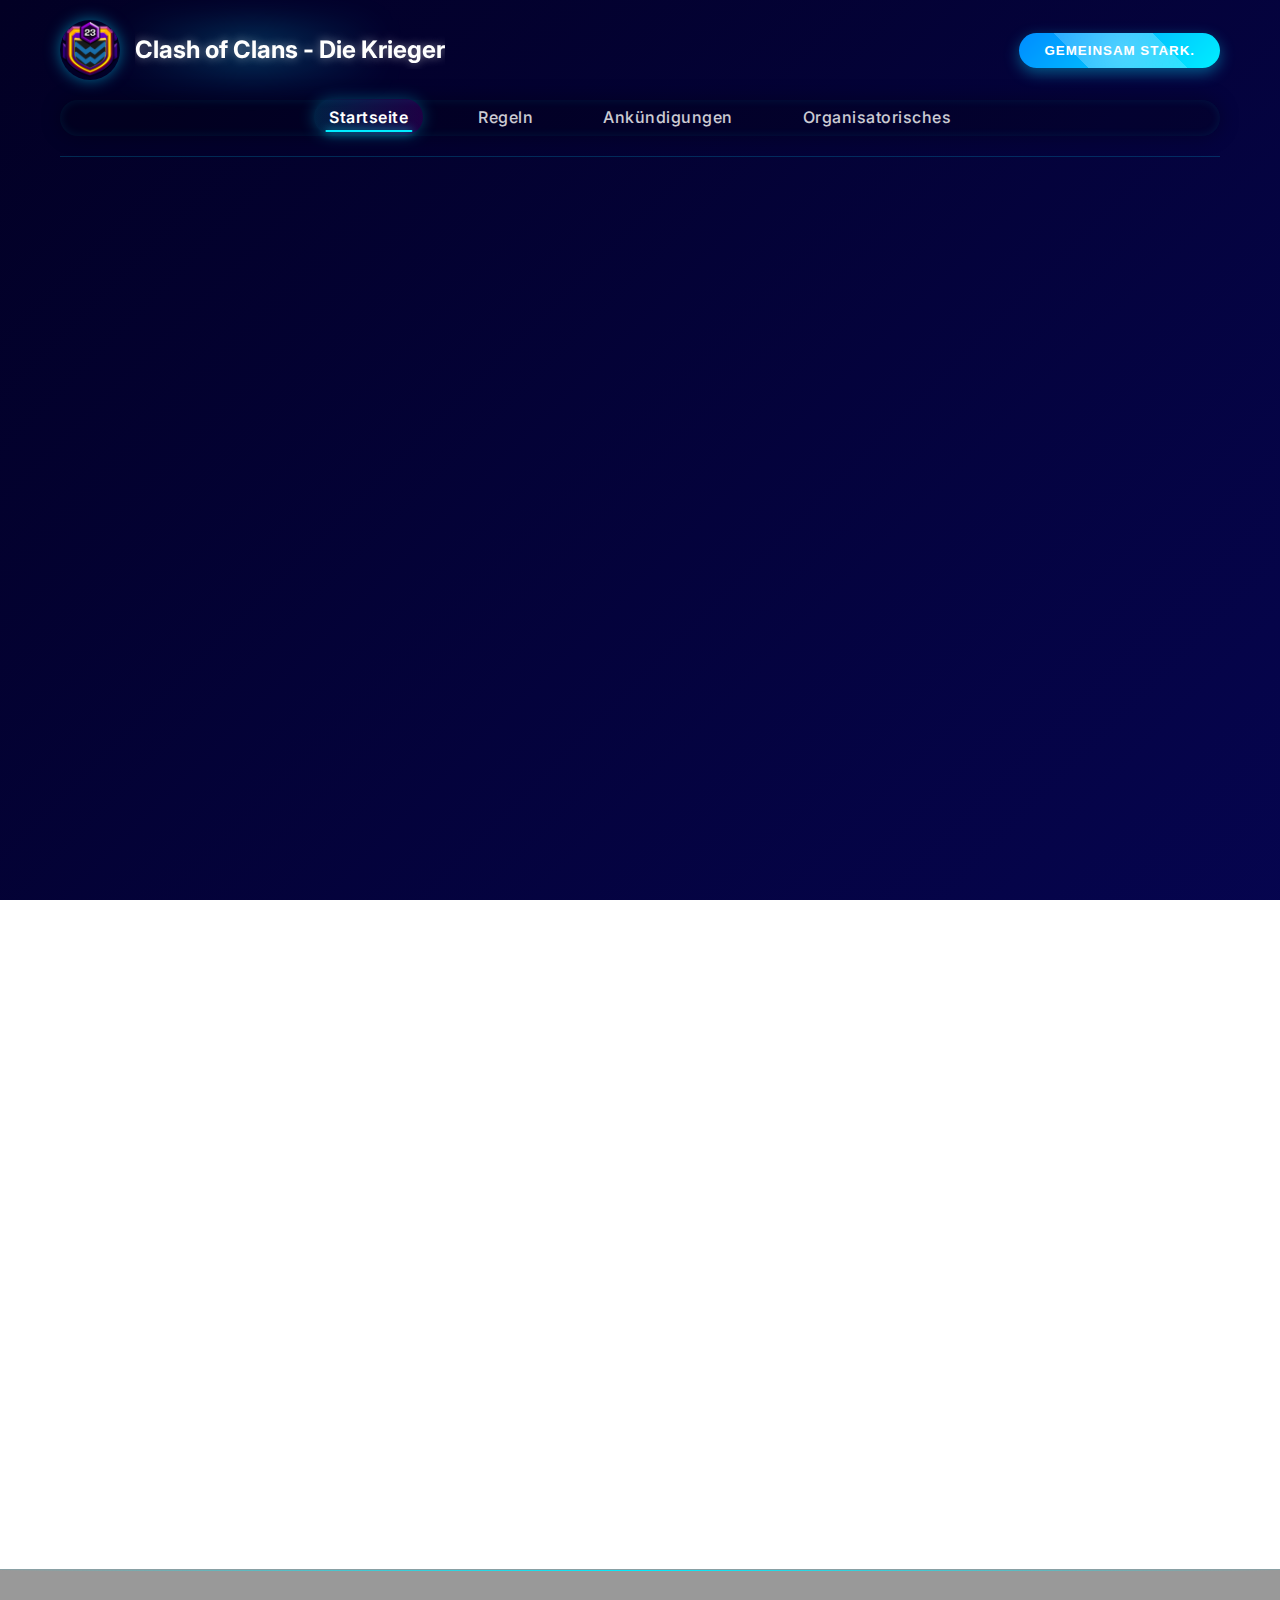
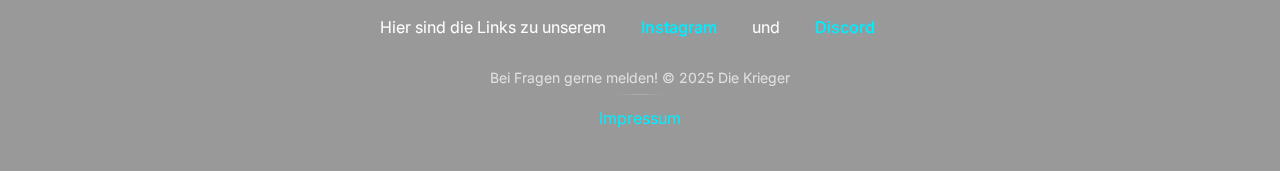
<file: index.html>
<!DOCTYPE html>
<html lang="de">

<head>
    <meta charset="UTF-8">
    <meta name="viewport" content="width=device-width, initial-scale=1.0">
    <title>Die Krieger - Clash of Clans</title>
    <link rel="stylesheet" href="Styles/styles.css">
    <link href="https://fonts.googleapis.com/css2?family=Inter:wght@300;400;500;600;700&display=swap" rel="stylesheet">
    <!-- Standard Favicon -->
    <link rel="icon" href="Images/ClanLogoLvl23.png" type="image/png">
    <!-- Apple Touch Icon for iOS devices -->
    <link rel="apple-touch-icon" href="Images/ClanLogoLvl23.png">
    <script src="Javascript/navigation.js"></script>
</head>

<body>
    <div class="container">
        <!-- Header with navigation and logo on the left -->
        <header>
            <div class="header-content">
                <div class="logo-title">
                    <img src="Images/ClanLogoLvl23.png" alt="Die Krieger Logo" class="logo-img">
                    <a href="index.html" class="site-title">Clash of Clans - Die Krieger</a>
                </div>
                <button class="cta-button">Gemeinsam Stark.</button>
            </div>
            <nav class="main-nav">
                <ul>
                    <li><a href="index.html" class="active">Startseite</a></li>
                    <li><a href="regeln.html">Regeln</a></li>
                    <li><a href="ankuendigungen.html">Ankündigungen</a></li>
                    <li><a href="organisatorisches.html">Organisatorisches</a></li>
                </ul>
            </nav>
        </header>

        <!-- Main content -->
        <main>
            <section class="hero">
                <h1>Willkommen bei Die Krieger</h1>

                <div class="clan-logo">
                    <a href="https://www.clashofstats.com/de/clans/die-krieger-C8JPQRYL/summary" target="_blank">
                        <img src="Images/ClanLogoLvl23.png" alt="Die Krieger Clan Level 23">
                    </a>
                </div>

                <div class="glass-card">
                    <p>Willkommen bei Die Krieger! Interesse am Beitritt? Schick eine Anfrage oder kontaktier uns via Instagram oder Discord.</p>
                </div>
            </section>

            <!-- New section: About Our Clan -->
            <section>
                <div class="glass-card">
                    <h2 class="content-title">Über Uns</h2>
                    <p>Level 23 Clan mit Fokus auf Clankriege, Clankriegsliga und Clankapitalgefechte. Wir sind aktiv und unterstützen uns gegenseitig.</p>
                </div>
            </section>

            <!-- New section: What we offer -->
            <section>
                <div class="glass-card">
                    <h2 class="content-title">Was wir bieten</h2>
                    <div class="grid">
                        <div>
                            <h3>Clankriege</h3>
                            <p>Regelmäßige Teilnahme mit durchdachter Strategie.</p>
                        </div>
                        <div>
                            <h3>Spenden</h3>
                            <p>Aktive Mitglieder für schnelle Truppenverstärkung.</p>
                        </div>
                        <div>
                            <h3>Community</h3>
                            <p>Hilfsbereite und freundliche Atmosphäre.</p>
                        </div>
                        <div>
                            <h3>Strategieberatung</h3>
                            <p>Tipps zu Angriffen und Dorfbau von erfahrenen Spielern.</p>
                        </div>
                    </div>
                </div>
            </section>
        </main>
    </div>
    <!-- Footer -->
    <footer>
        <div class="footer-content">
            <div class="social-links">
                <span>Hier sind die Links zu unserem</span>
                <a target="_blank" href="https://instagram.com/clash_of_clans_die_krieger" target="_blank">Instagram</a>
                <span>und</span>
                <a target="_blank" href="https://discord.gg/rh8PwFjVrC" target="_blank">Discord</a>
            </div>
            <p class="footer-text">Bei Fragen gerne melden! © 2025 Die Krieger</p>
            <div class="footer-links">
                <a href="impressum.html">Impressum</a>
            </div>
        </div>
    </footer>
</body>

</html>
</file>
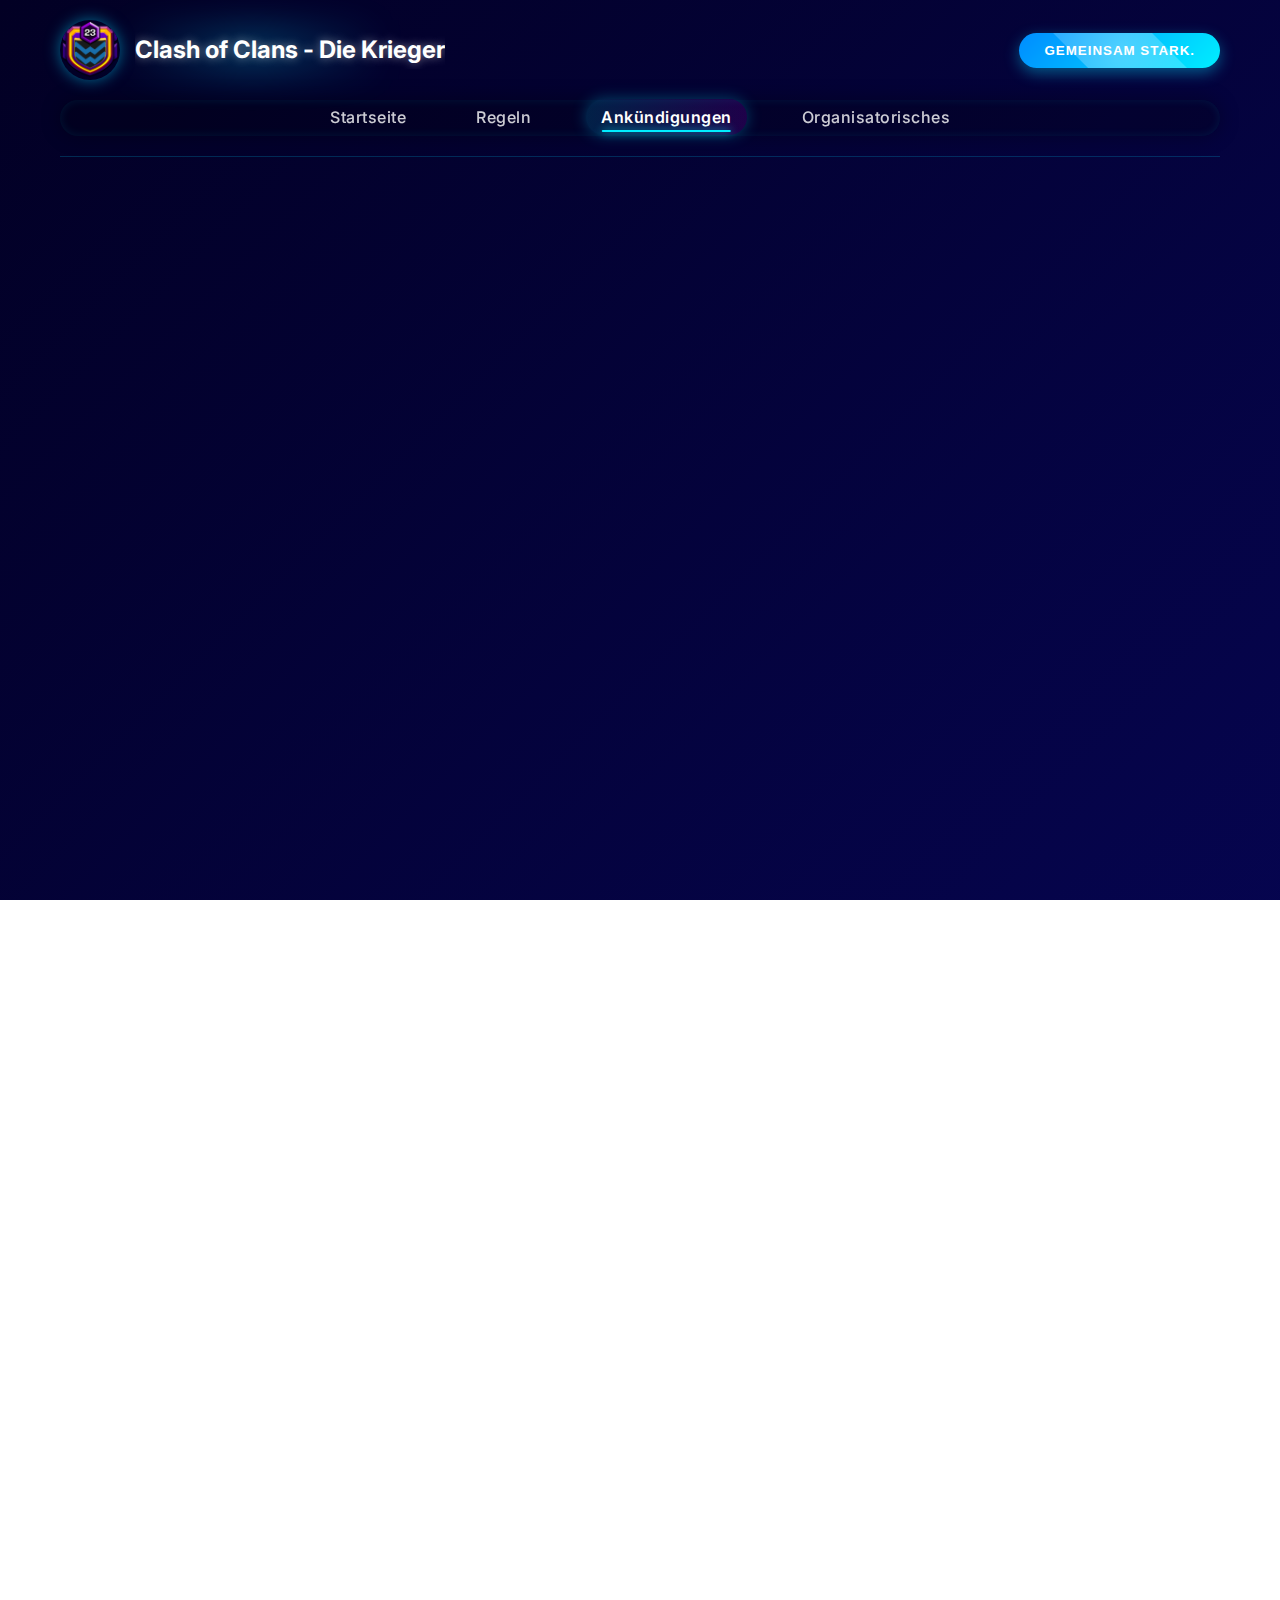
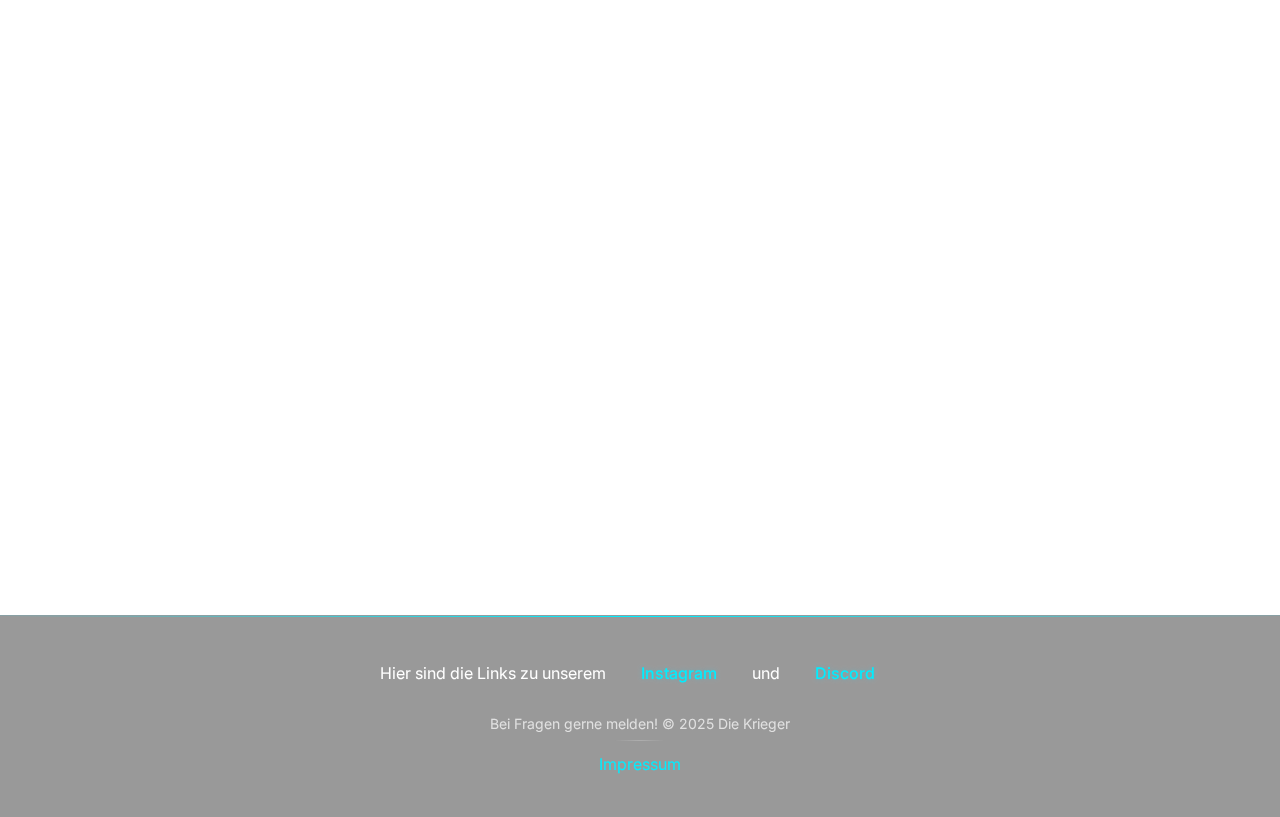
<file: ankuendigungen.html>
<!DOCTYPE html>
<html lang="de">

<head>
    <meta charset="UTF-8">
    <meta name="viewport" content="width=device-width, initial-scale=1.0">
    <title>Ankündigungen - Die Krieger</title>
    <!-- Standard Favicon -->
    <link rel="icon" href="Images/ClanLogoLvl23.png" type="image/png">
    <!-- Apple Touch Icon for iOS devices -->
    <link rel="apple-touch-icon" href="Images/ClanLogoLvl23.png">
    <link rel="stylesheet" href="Styles/styles.css">
    <link href="https://fonts.googleapis.com/css2?family=Inter:wght@300;400;500;600;700&display=swap" rel="stylesheet">
    <script src="Javascript/navigation.js"></script>
</head>

<body>
    <div class="container">
        <!-- Header with navigation and logo on the left -->
        <header>
            <div class="header-content">
                <div class="logo-title">
                    <img src="Images/ClanLogoLvl23.png" alt="Die Krieger Logo" class="logo-img">
                    <a href="index.html" class="site-title">Clash of Clans - Die Krieger</a>
                </div>
                <button class="cta-button">Gemeinsam Stark.</button>
            </div>
            <nav class="main-nav">
                <ul>
                    <li><a href="index.html">Startseite</a></li>
                    <li><a href="regeln.html">Regeln</a></li>
                    <li><a href="ankuendigungen.html" class="active">Ankündigungen</a></li>
                    <li><a href="organisatorisches.html">Organisatorisches</a></li>
                </ul>
            </nav>
        </header>

        <!-- Main content -->
        <main>
            <section class="announcement">
                <h1 class="announcement-title">Ein schnelles Überfallwochenende</h1>

                <div class="glass-card">
                    <p>Lieber Clan, hier ist ein Konzept, um die Effizienz des Überfallwochenendes des Clans enorm zu
                        steigern!</p>
                    <p>Einige von uns praktizieren dies bereits erfolgreich und brauchen dafür nicht länger als 5
                        Minuten!</p>

                    <h2 class="tactic-heading">Hier die Taktik!</h2>

                    <p><strong>Tunnelgräber und Skelettzauber...</strong></p>
                    <p><em>(...und als Empfehlung, noch einen Frostzauber)</em></p>

                    <p>Diese Taktik lässt sich schnell platzieren und benötigt auch keinen weiteren Handlungsbedarf!</p>

                    <p><span class="emphasis">Dazu kommt ihr noch einen Trick anwenden! NACHDEM alle Truppen und Zauber
                            platziert wurden, schließt euer Spiel und startet es neu.</span></p>

                    <p>Der Angriff läuft im Hintergrund weiter!<br>Wiederholt dies bei allen 6 Angriffen.</p>

                    <div class="divider"></div>

                    <p>Wie die Taktik funktioniert und wie alles genau aussehen soll, erfahrt ihr direkt in den
                        Wiederholungen im Überfallwochenende oder bei Nachfrage im Clanchat!</p>

                    <p class="highlight">Das Wichtigste ist:<br><em>Ihr belohnt euch damit selbst UND den Clan!</em></p>

                    <p><strong>Die Teilnahme ist verpflichtend.</strong></p>
                </div>
            </section>

            <!-- New section: Details about the tactic -->
            <section>
                <div class="glass-card">
                    <h2 class="content-title">Vorteile dieser Taktik</h2>

                    <p>Diese Angriffsstrategie bietet mehrere Vorteile für dich und den gesamten Clan:</p>

                    <div class="grid">
                        <div>
                            <h3>Zeitersparnis</h3>
                            <p>Mit nur 5 Minuten Zeitinvestition kannst du alle deine Angriffe im Überfallwochenende
                                abschließen, was besonders praktisch ist, wenn du wenig Zeit hast.</p>
                        </div>

                        <div>
                            <h3>Effizienz</h3>
                            <p>Die Kombination aus Tunnelgräber und Skelettzauber ist besonders effektiv bei der
                                Ressourcengewinnung und hat sich in zahlreichen Tests bewährt.</p>
                        </div>

                        <div>
                            <h3>Gemeinsamer Erfolg</h3>
                            <p>Durch die konsequente Anwendung dieser Strategie erreichen wir regelmäßig höhere
                                Belohnungsstufen im Clankapital, von denen alle profitieren.</p>
                        </div>

                        <div>
                            <h3>Einfache Durchführung</h3>
                            <p>Die Strategie ist einfach zu erlernen und anzuwenden, unabhängig von deinem Spielniveau
                                oder deiner Erfahrung mit verschiedenen Angriffstaktiken.</p>
                        </div>
                    </div>
                </div>
            </section>

            <!-- New section: Upcoming events -->
            <section>
                <div class="glass-card">
                    <h2 class="content-title">Kommende Ereignisse</h2>

                    <p>Hier findest du eine Übersicht über anstehende Veranstaltungen und wichtige Termine in unserem
                        Clan:</p>

                    <ul style="list-style-type: none; padding-left: 0;">
                        <li style="margin-bottom: 15px;"><strong>10. Mai 2025:</strong> Start der nächsten
                            Clankriegsliga-Saison</li>
                        <li style="margin-bottom: 15px;"><strong>Jedes Wochenende:</strong> Überfallwochenende mit der
                            oben beschriebenen Taktik</li>
                        <li style="margin-bottom: 15px;"><strong>Zweimal wöchentlich:</strong> Reguläre Clankriege
                            (Montag und Donnerstag)</li>
                        <li><strong>Monatlich:</strong> Clan-Meeting zur Besprechung von Strategien und
                            Verbesserungsmöglichkeiten</li>
                    </ul>

                    <p>Weitere Ankündigungen werden regelmäßig auf dieser Seite sowie in unserem Discord-Server
                        veröffentlicht. Schau also regelmäßig vorbei, um keine wichtigen Informationen zu verpassen!</p>
                </div>
            </section>
        </main>
    </div>
    <!-- Footer -->
    <footer>
        <div class="footer-content">
            <div class="social-links">
                <span>Hier sind die Links zu unserem</span>
                <a href="https://instagram.com/clash_of_clans_die_krieger" target="_blank">Instagram</a>
                <span>und</span>
                <a href="https://discord.gg/rh8PwFjVrC" target="_blank">Discord</a>
            </div>
            <p class="footer-text">Bei Fragen gerne melden! © 2025 Die Krieger</p>
            <div class="footer-links">
                <a href="impressum.html">Impressum</a>
            </div>
        </div>
    </footer>
</body>

</html>
</file>
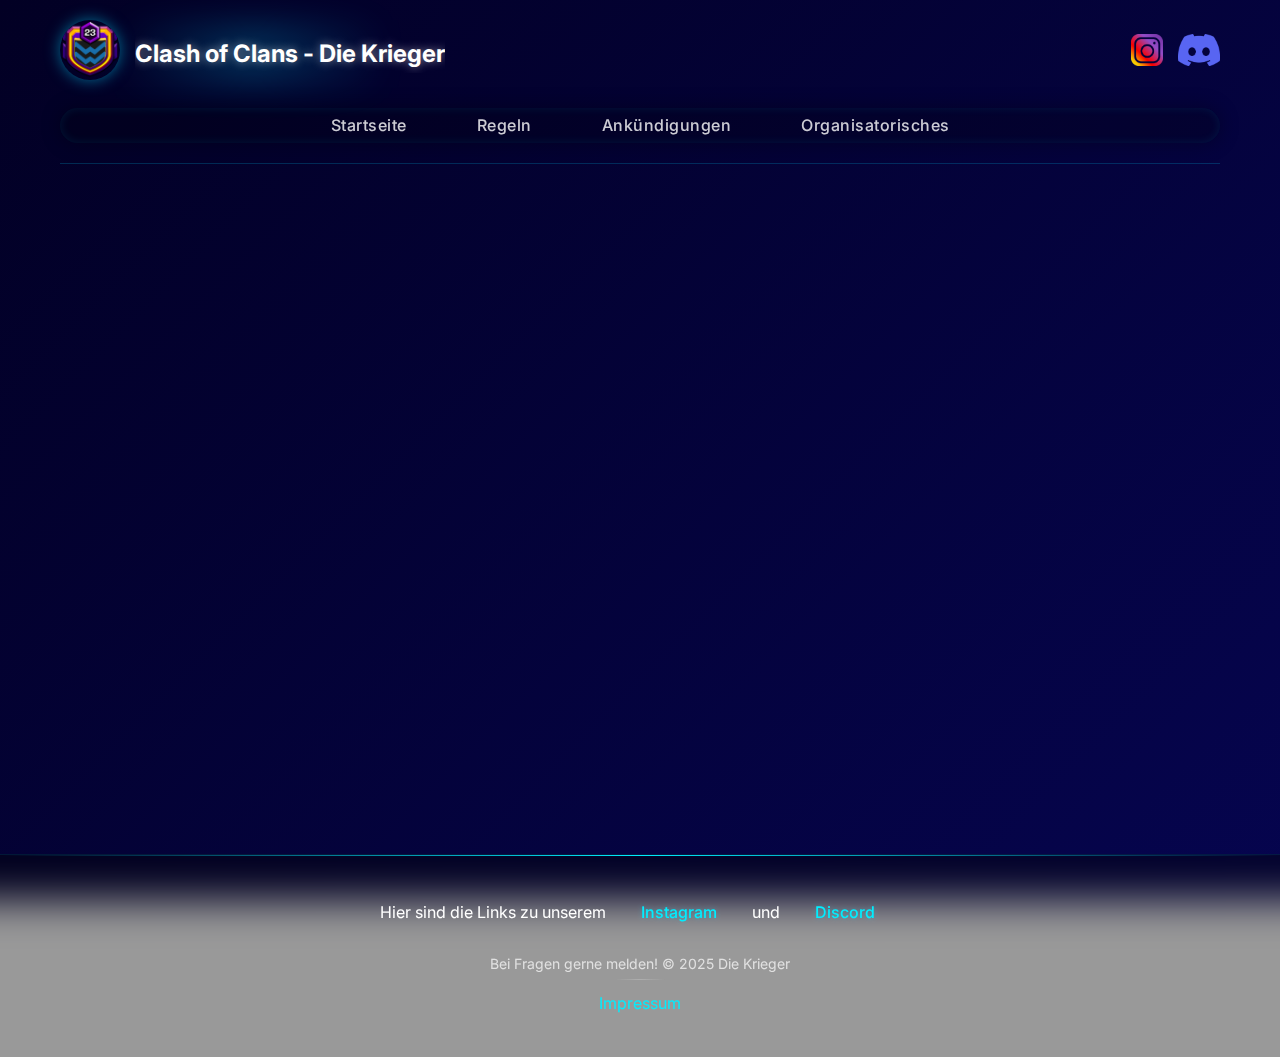
<file: impressum.html>
<!DOCTYPE html>
<html lang="de">

<head>
    <meta charset="UTF-8">
    <meta name="viewport" content="width=device-width, initial-scale=1.0">
    <title>Impressum - Die Krieger</title>
    <link rel="stylesheet" href="Styles/styles.css">
    <link href="https://fonts.googleapis.com/css2?family=Inter:wght@300;400;500;600;700&display=swap" rel="stylesheet">
    <!-- Standard Favicon -->
    <link rel="icon" href="Images/ClanLogoLvl23.png" type="image/png">
    <!-- Apple Touch Icon for iOS devices -->
    <link rel="apple-touch-icon" href="Images/ClanLogoLvl23.png">
    <script src="Javascript/navigation.js"></script>
</head>

<body>
    <div class="container">
        <!-- Header with navigation and logo on the left -->
        <header>
            <div class="header-content">
                <div class="logo-title">
                    <a href="https://www.clashofstats.com/de/clans/die-krieger-C8JPQRYL/summary" target="_blank">
                        <img src="Images/ClanLogoLvl23.png" alt="Die Krieger Logo" class="logo-img">
                    </a>
                    <a href="index.html" class="site-title">Clash of Clans - Die Krieger</a>
                </div>
                <div class="social-header">
                    <a href="https://instagram.com/clash_of_clans_die_krieger" target="_blank">
                        <img src="Images/Instagram.png" alt="Instagram" class="social-icon">
                    </a>
                    <a href="https://discord.gg/rh8PwFjVrC" target="_blank">
                        <img src="Images/Discord.png" alt="Discord" class="social-icon">
                    </a>
                </div>
            </div>
            <nav class="main-nav">
                <ul>
                    <li><a href="index.html">Startseite</a></li>
                    <li><a href="regeln.html">Regeln</a></li>
                    <li><a href="ankuendigungen.html">Ankündigungen</a></li>
                    <li><a href="organisatorisches.html">Organisatorisches</a></li>
                </ul>
            </nav>
        </header>

        <!-- Main content -->
        <main>
            <section>
                <div class="glass-card">
                    <h1>Impressum</h1>
                    <p>Diese Seite dient ausschließlich zum privaten Gebrauch als Textdarstellung der Verhaltensregeln eines Spiels.</p>
                    <p>
                        <strong>Verantwortlich für den Inhalt:</strong><br>
                        Mario S.<br>
                        Wien, Österreich
                    </p>
                </div>
            </section>
        </main>
    </div>
    <!-- Footer -->
    <footer>
        <div class="footer-content">
            <div class="social-links">
                <span>Hier sind die Links zu unserem</span>
                <a target="_blank" href="https://instagram.com/clash_of_clans_die_krieger" target="_blank">Instagram</a>
                <span>und</span>
                <a target="_blank" href="https://discord.gg/rh8PwFjVrC" target="_blank">Discord</a>
            </div>
            <p class="footer-text">Bei Fragen gerne melden! © 2025 Die Krieger</p>
            <div class="footer-links">
                <a href="impressum.html">Impressum</a>
            </div>
        </div>
    </footer>
</body>

</html>
</file>
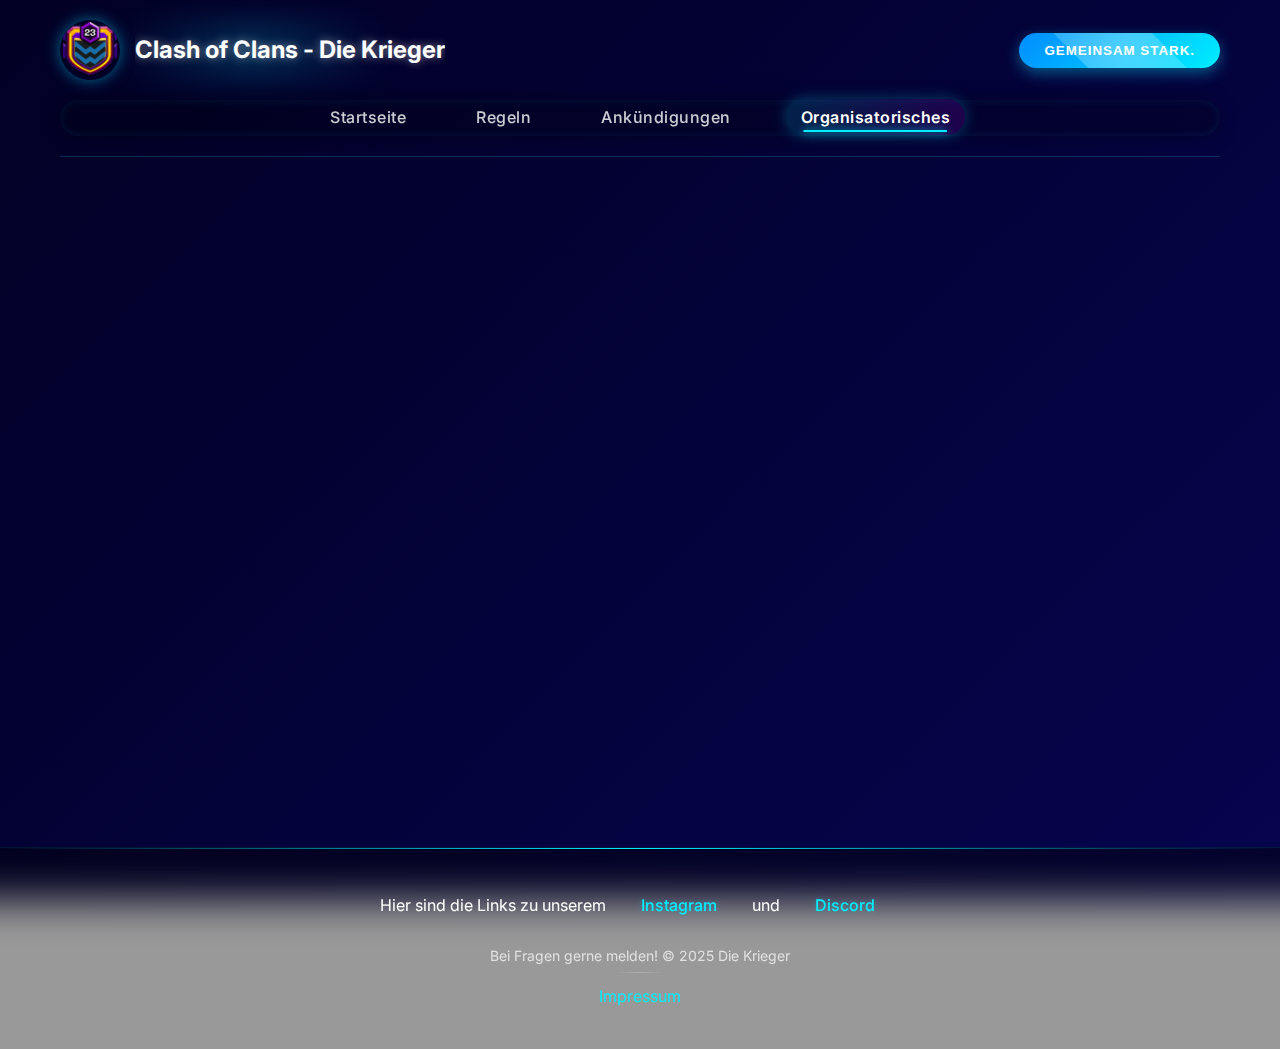
<file: organisatorisches.html>
<!DOCTYPE html>
<html lang="de">

<head>
    <meta charset="UTF-8">
    <meta name="viewport" content="width=device-width, initial-scale=1.0">
    <title>Organisatorisches - Die Krieger</title>
    <!-- Standard Favicon -->
    <link rel="icon" href="Images/ClanLogoLvl23.png" type="image/png">
    <!-- Apple Touch Icon for iOS devices -->
    <link rel="apple-touch-icon" href="Images/ClanLogoLvl23.png">
    <link rel="stylesheet" href="Styles/styles.css">
    <link href="https://fonts.googleapis.com/css2?family=Inter:wght@300;400;500;600;700&display=swap" rel="stylesheet">
</head>

<body>
    <div class="container">
        <!-- Header with navigation and logo on the left -->
        <header>
            <div class="header-content">
                <div class="logo-title">
                    <img src="Images/ClanLogoLvl23.png" alt="Die Krieger Logo" class="logo-img">
                    <a href="index.html" class="site-title">Clash of Clans - Die Krieger</a>
                </div>
                <button class="cta-button">Gemeinsam Stark.</button>
            </div>
            <nav class="main-nav">
                <ul>
                    <li><a href="index.html">Startseite</a></li>
                    <li><a href="regeln.html">Regeln</a></li>
                    <li><a href="ankuendigungen.html">Ankündigungen</a></li>
                    <li><a href="organisatorisches.html" class="active">Organisatorisches</a></li>
                </ul>
            </nav>
        </header>

        <!-- Main content -->
        <main>
            <section class="org-content">
                <h1 class="page-title">Einblicke in unsere Organisation</h1>

                <div class="glass-card">
                    <p>Liebe Krieger, um Transparenz für Alle zu bieten, geben wir euch einen Einblick in unsere Liste,
                        die Bonis und Leistungen der Clankriegsliga darstellt.</p>

                    <p>Bei Fragen bitte an Muhmich wenden.</p>

                    <div class="button-container">
                        <a target="_blank"
                            href="https://docs.google.com/spreadsheets/d/12OvUoyu31mZg9Uxi8MG7UETkIGHuPQVgPflOCFxi5JE/edit?usp=sharing"
                            class="action-btn" style="text-decoration: none; display: inline-block;">Liste für Boni</a>
                    </div>
                </div>
            </section>

            <!-- New section: Clan hierarchy -->
            <!-- <section>
                <div class="glass-card">
                    <h2 class="content-title">Unsere Clan-Hierarchie</h2>

                    <p>Unser Clan funktioniert durch eine klare Struktur, in der jedes Mitglied eine wichtige Rolle
                        spielt:</p>

                    <ul style="list-style-type: none; padding-left: 0;">
                        <li style="margin-bottom: 15px;">
                            <h3>Clanführer</h3>
                            <p>Verantwortlich für die Gesamtleitung des Clans, wichtige Entscheidungen und die
                                Bestimmung der langfristigen Strategie.</p>
                        </li>

                        <li style="margin-bottom: 15px;">
                            <h3>Co-Leiter</h3>
                            <p>Unterstützen den Clanführer bei der Verwaltung des Clans, koordinieren Clankriege und
                                sind die ersten Ansprechpartner bei Fragen oder Problemen.</p>
                        </li>

                        <li style="margin-bottom: 15px;">
                            <h3>Älteste</h3>
                            <p>Erfahrene Mitglieder, die neue Spieler einweisen, bei der Kriegskoordination helfen und
                                als Vorbilder für die Gemeinschaft dienen.</p>
                        </li>

                        <li>
                            <h3>Mitglieder</h3>
                            <p>Das Herz unseres Clans. Jeder Spieler trägt durch Aktivität, Teilnahme an Clankriegen und
                                Unterstützung der anderen Mitglieder zum Erfolg bei.</p>
                        </li>
                    </ul>
                </div>
            </section> -->

            <!-- New section: Reward system -->
            <!-- <section>
                <div class="glass-card">
                    <h2 class="content-title">Unser Belohnungssystem</h2>

                    <p>Um aktive und engagierte Spieler zu würdigen, haben wir ein Belohnungssystem für besondere
                        Leistungen im Clan:</p>

                    <div class="grid">
                        <div>
                            <h3>Clankriegsliga-Boni</h3>
                            <p>Werden nach nachvollziehbaren Kriterien an die leistungsstärksten Spieler vergeben.
                                Details hierzu findet ihr in der Liste für Boni (Button oben).</p>
                        </div>

                        <div>
                            <h3>Beförderungen</h3>
                            <p>Langjährige, aktive und zuverlässige Mitglieder können zu Ältesten befördert werden und
                                mehr Verantwortung im Clan übernehmen.</p>
                        </div>

                        <div>
                            <h3>Besondere Anerkennung</h3>
                            <p>Herausragende Leistungen werden im Clan-Chat und in unseren Discord-Updates
                                hervorgehoben, um den Teamgeist zu fördern.</p>
                        </div>

                        <div>
                            <h3>Strategische Beratung</h3>
                            <p>Besonders erfahrene Mitglieder teilen ihr Wissen in speziellen Strategie-Sessions mit dem
                                gesamten Clan.</p>
                        </div>
                    </div>
                </div>
            </section> -->
        </main>
    </div>
    <!-- Footer -->
    <footer>
        <div class="footer-content">
            <div class="social-links">
                <span>Hier sind die Links zu unserem</span>
                <a target="_blank" href="https://instagram.com/clash_of_clans_die_krieger" target="_blank">Instagram</a>
                <span>und</span>
                <a target="_blank" href="https://discord.gg/rh8PwFjVrC" target="_blank">Discord</a>
            </div>
            <p class="footer-text">Bei Fragen gerne melden! © 2025 Die Krieger</p>
            <div class="footer-links">
                <a href="impressum.html">Impressum</a>
            </div>
        </div>
    </footer>
</body>

</html>
</file>
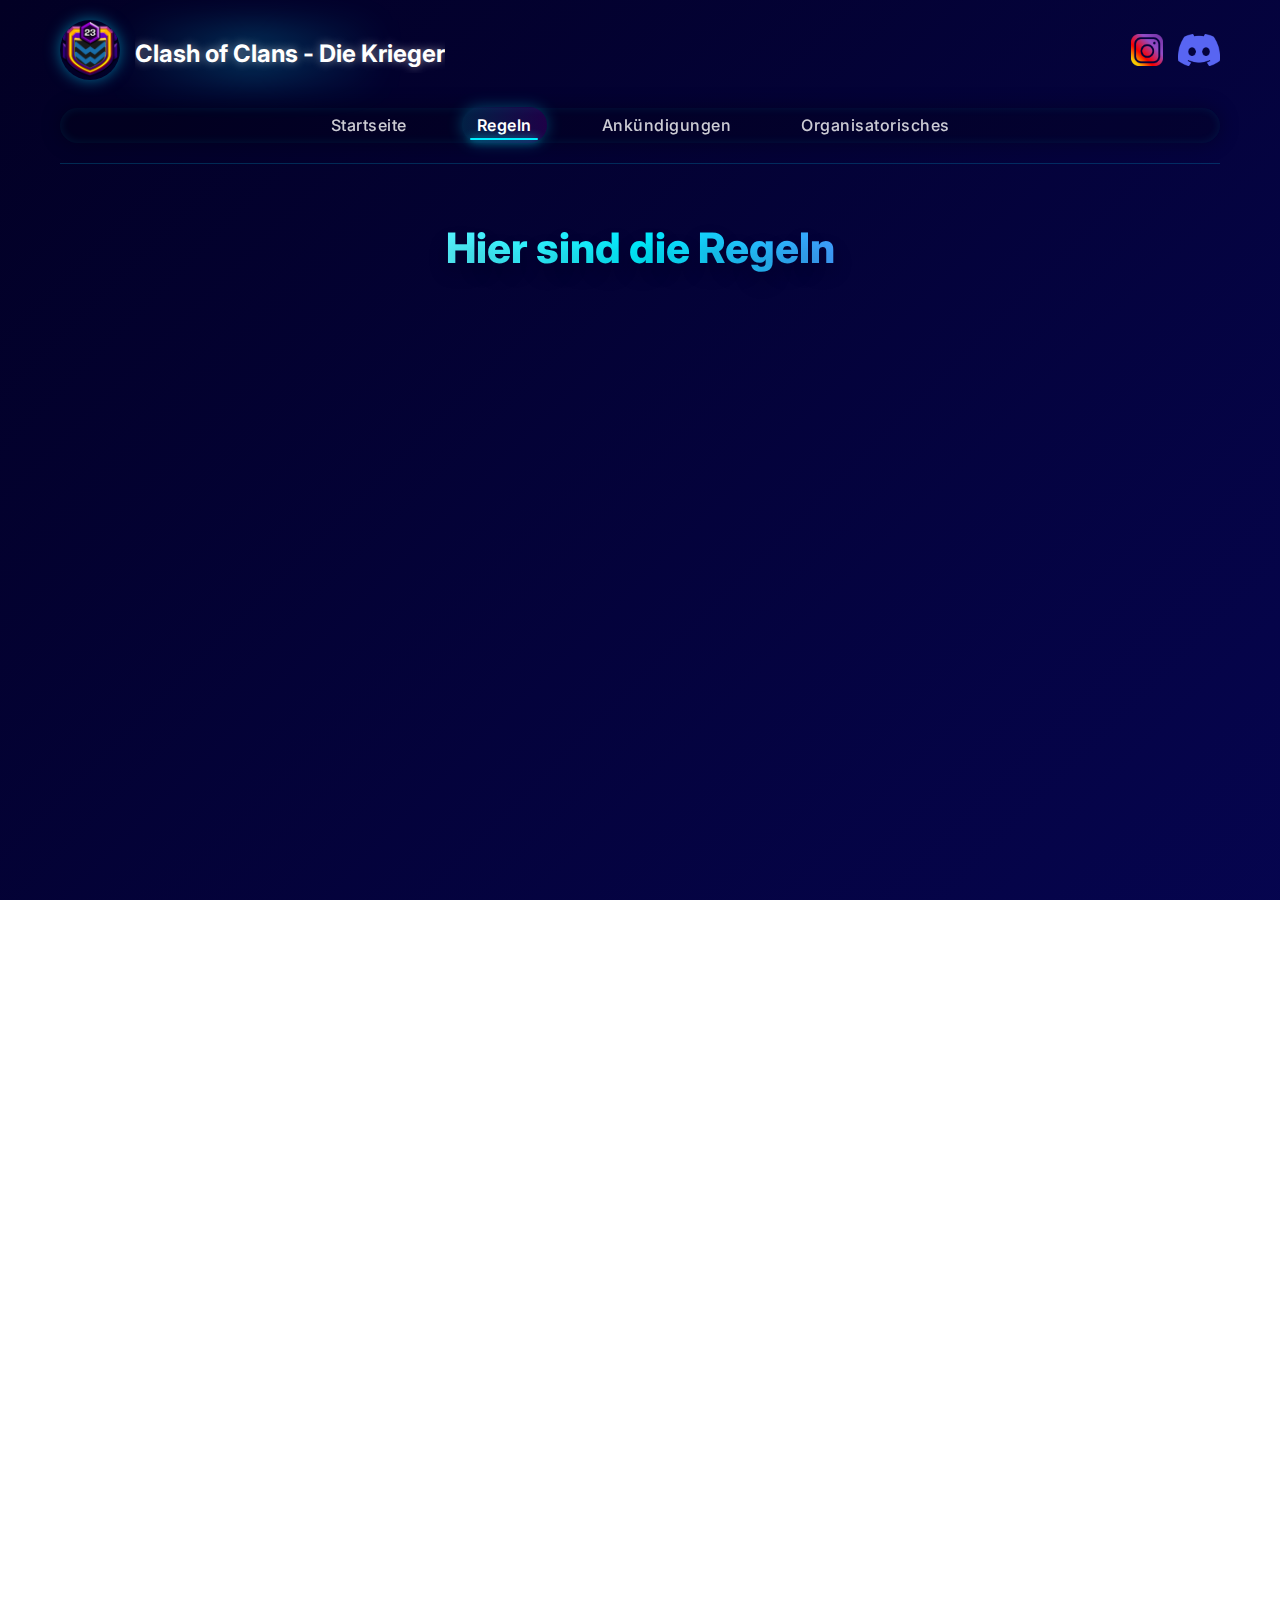
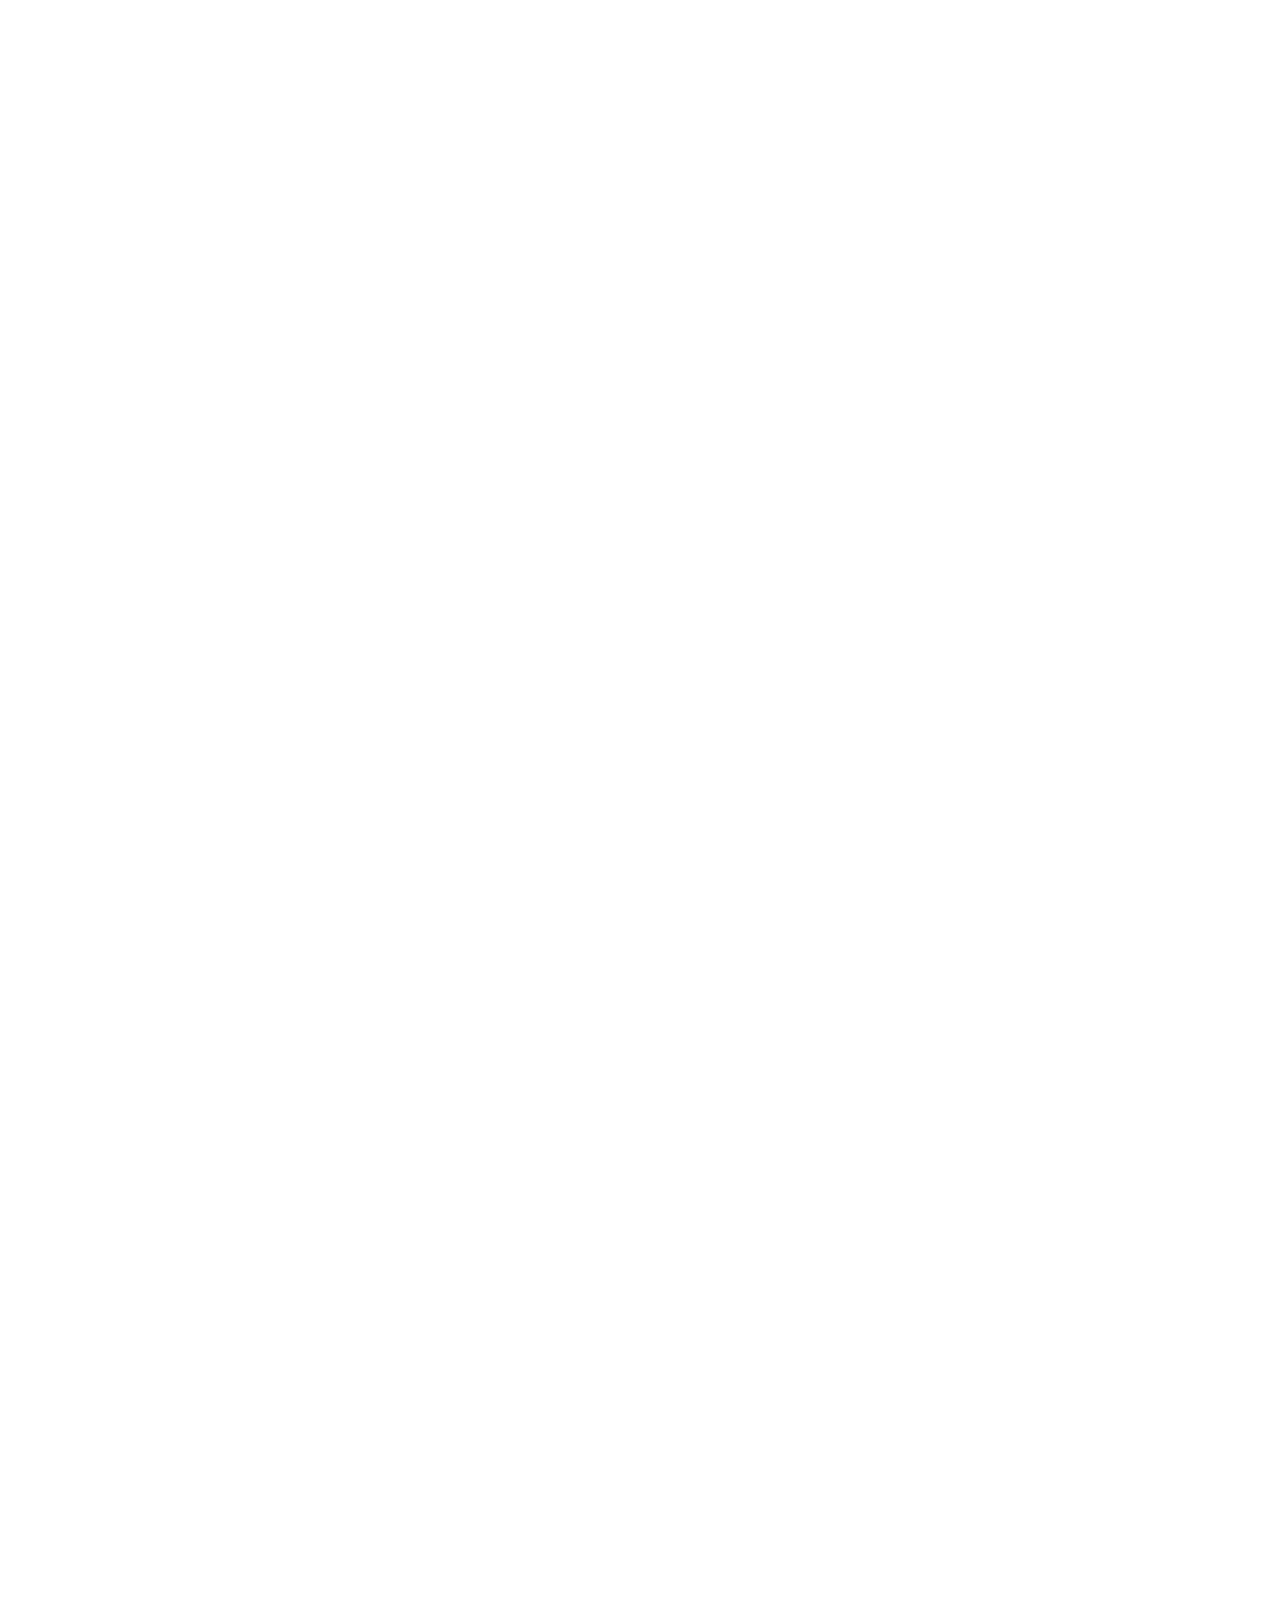
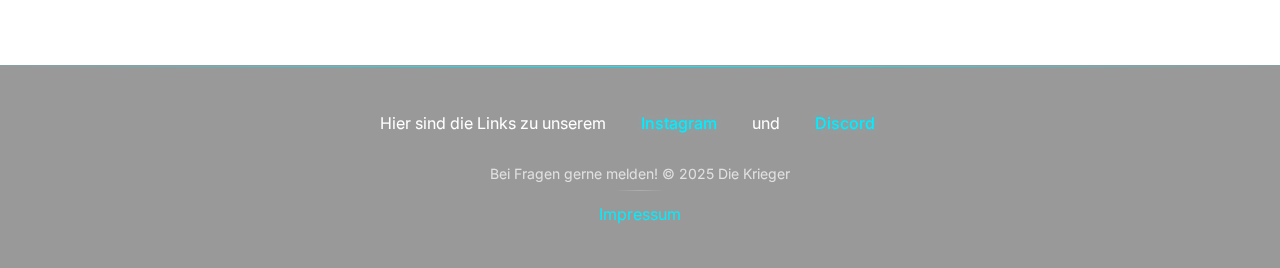
<file: regeln.html>
<!DOCTYPE html>
<html lang="de">

<head>
    <meta charset="UTF-8">
    <meta name="viewport" content="width=device-width, initial-scale=1.0">
    <title>Regeln - Die Krieger</title>
    <!-- Standard Favicon -->
    <link rel="icon" href="Images/ClanLogoLvl23.png" type="image/png">
    <!-- Apple Touch Icon for iOS devices -->
    <link rel="apple-touch-icon" href="Images/ClanLogoLvl23.png">
    <link rel="stylesheet" href="Styles/styles.css">
    <link href="https://fonts.googleapis.com/css2?family=Inter:wght@300;400;500;600;700&display=swap" rel="stylesheet">
    <script src="Javascript/navigation.js"></script>
</head>

<body>
    <div class="container">
        <!-- Header with navigation and logo on the left -->
        <header>
            <div class="header-content">
                <div class="logo-title">
                    <a href="https://www.clashofstats.com/de/clans/die-krieger-C8JPQRYL/summary" target="_blank">
                        <img src="Images/ClanLogoLvl23.png" alt="Die Krieger Logo" class="logo-img">
                    </a>
                    <a href="index.html" class="site-title">Clash of Clans - Die Krieger</a>
                </div>
                <div class="social-header">
                    <a href="https://instagram.com/clash_of_clans_die_krieger" target="_blank">
                        <img src="Images/Instagram.png" alt="Instagram" class="social-icon">
                    </a>
                    <a href="https://discord.gg/rh8PwFjVrC" target="_blank">
                        <img src="Images/Discord.png" alt="Discord" class="social-icon">
                    </a>
                </div>
            </div>
            <nav class="main-nav">
                <ul>
                    <li><a href="index.html">Startseite</a></li>
                    <li><a href="regeln.html" class="active">Regeln</a></li>
                    <li><a href="ankuendigungen.html">Ankündigungen</a></li>
                    <li><a href="organisatorisches.html">Organisatorisches</a></li>
                </ul>
            </nav>
        </header>

        <!-- Main content -->
        <main>
            <h1 class="page-title">Hier sind die Regeln</h1>

            <section class="rule-section">
                <div class="glass-card">
                    <h2 class="rule-title">Zu dem Spendenverhältnis</h2>
                    <div class="rule-content">
                        <p>Das Spendenverhältnis sollte einigermaßen ausgeglichen sein. Um eine Balance zu schaffen,
                            haben wir uns für einen Richtwert von 1:3 entschieden.</p>
                        <p>Sprich zum Beispiel: 500 / 1500</p>
                    </div>
                </div>
            </section>

            <section class="rule-section">
                <div class="glass-card">
                    <h2 class="rule-title">Zu dem Clankrieg</h2>
                    <div class="rule-content">
                        <p>Im Clankrieg ist es Pflicht beide Angriffe zu nutzen. Sollte es sich mal nicht ausgehen, dann
                            gib uns bitte einfach Bescheid.</p>

                        <h3><span class="emphasis">Der 1. Angriff</span> - ist immer dein Gegenüber.</h3>
                        <p>Dein Gegenüber ist der Spieler mit demselben Rang wie du in der Kriegsaufstellung.

                        <h3><span class="emphasis">Der 2. Angriff</span> - wird nach 12 Stunden freigegeben, somit
                            sollte der erste Angriff in den ersten 12 Stunden geschehen.</h3>

                        <p>Beim 2. Angriff werden meist die unteren Nummern angegriffen um fehlende Sterne zu holen.</p>

                        <p class="rule-note">Die Abstimmung wer in den Krieg mitgenommen wird, erfolgt sowohl über die
                            Ampel im
                            eigenen Profil, als auch über die Clankrieg-Abstimmung im Chat selbst.</p>
                    </div>
                </div>
            </section>

            <section class="rule-section">
                <div class="glass-card">
                    <h2 class="rule-title">Zu der Clankriegsliga</h2>
                    <div class="rule-content">
                        <p>Grundsätzlich werden alle Spieler mitgenommen, sodass alle die Teilnahmebelohnungen erhalten.
                        </p>

                        <p>Dein Angriff erfolgt <span class="emphasis">IMMER</span> auf dein Gegenüber.</p>

                        <p class="rule-note">Die Abmeldung für die Clankriegsliga erfolgt <span
                                class="emphasis">ausschließlich</span> über den Ingame-Chat.
                            Achtet auf die angepinnte Nachricht im Chat.</p>

                        <p>Anfangs werden die stärksten Spieler mitgenommen, welche verfügbar sind und diese werden dann
                            nach unten gereiht ausgewechselt, wenn nötig.</p>
                    </div>
                </div>
            </section>

            <!-- New section: Rewards of the Clan War League -->
            <section class="rule-section">
                <div class="glass-card">
                    <h2 class="rule-title">Zu den Belohnungen der Clankriegsliga (inkl. Beförderung)</h2>
                    <div class="rule-content">
                        <p>Eine Belohnung/Beförderung bekommst du, indem du:</p>
                        <ul style="list-style-type: none; padding-left: 0;">
                            <li>aktiv und freundlich bist</li>
                            <li>ein gutes Spendenverhältnis hast</li>
                            <li>dein bestes in den Kriegen gibst</li>
                            <li>viele Clanspielpunkte sammelst</li>
                            <li>alle Angriffe des Überfalls nutzt</li>
                        </ul>
                    </div>
                </div>
            </section>

            <!-- New section: Clan Games -->
            <section class="rule-section">
                <div class="glass-card">
                    <h2 class="rule-title">Zu den Clanspielen</h2>
                    <div class="rule-content">
                        <p>Teilnahme ist nicht verpflichtend.</p>
                        <p>Wenn mitgemacht wird, dann müssen min. 500 Punkte gesammelt werden.</p>
                        <p>Wenn zu wenig Punkte geholt werden, dann gibt es eine Verwarnung¹ oder einen Kick!</p>
                    </div>
                </div>
            </section>

            <!-- New section: Raid Weekend -->
            <section class="rule-section">
                <div class="glass-card">
                    <h2 class="rule-title">Zu dem Überfallwochenende</h2>
                    <div class="rule-content">
                        <p>Bei dem Überfallwochenende müssen alle Angriffe genutzt werden!</p>
                        <p>Eine einfache und sehr zeitsparende Methode um all deine Angriffe hinter dich zu bringen,
                            findest du unter <a href="ankuendigungen.html"
                                style="color: var(--accent-color); text-decoration: none; font-weight: 600;">Ankündigungen</a>.
                        </p>
                        <p>Wenn ein Bezirk begonnen wurde, muss dieser auch abgeschlossen werden.</p>
                        <p>Ein Bezirk darf einem anderen Spieler nicht einfach weggeschnappt werden.</p>
                    </div>
                </div>
            </section>

            <!-- New section: Clan Capital -->
            <section class="rule-section">
                <div class="glass-card">
                    <h2 class="rule-title">Zu der Clanstadt</h2>
                    <div class="rule-content">
                        <p>Aktuell haben wir alle Gebäude auf dem maximalen Level.</p>
                        <p class="rule-note">Kleine Info am Rande:<br>
                            Wenn dein Stadtgold voll ist und du es zum Beispiel beim Season Pass einsammelst = wird dies
                            automatisch in Juwelen umgewandelt.</p>
                    </div>
                </div>
            </section>

            <!-- New section: Warning System -->
<!-- New section: Warning System combined without header -->
<section class="rule-section">
    <div class="glass-card">
        <div class="rule-content">
            <p class="fine-print">¹) Verwarnungen werden schriftlich notiert. Wenn zu viele Verwarnungen stattgefunden haben, kann es zu einem Rauswurf kommen.</p>
            <p class="fine-print">Das Verwarnungssystem dient dazu, faire und transparente Entscheidungen zu treffen. Es gibt jedem Mitglied die Chance, sein Verhalten zu verbessern, bevor drastischere Maßnahmen ergriffen werden.</p>
        </div>
    </div>
</section>

        </main>
    </div>
    <!-- Footer -->
    <footer>
        <div class="footer-content">
            <div class="social-links">
                <span>Hier sind die Links zu unserem</span>
                <a target="_blank" href="https://instagram.com/clash_of_clans_die_krieger" target="_blank">Instagram</a>
                <span>und</span>
                <a target="_blank" href="https://discord.gg/rh8PwFjVrC" target="_blank">Discord</a>
            </div>
            <p class="footer-text">Bei Fragen gerne melden! © 2025 Die Krieger</p>
            <div class="footer-links">
                <a href="impressum.html">Impressum</a>
            </div>
        </div>
    </footer>
</body>

</html>
</file>
<file: Styles/styles.css>
/* Global settings and variables */
:root {
    --bg-primary: linear-gradient(135deg, #020024, #090979 50%, #0066ff);
    --bg-secondary: linear-gradient(135deg, #0a2e5c, #003cff);
    --bg-card: rgba(255, 255, 255, 0.08);
    --text-primary: #ffffff;
    --text-secondary: rgba(255, 255, 255, 0.7);
    --accent-color: #00eeff;
    --accent-color-light: #5cffff;
    --accent-color-dark: #008cff;
    --success-color: #00ffaa;
    --error-color: #ff3b5b;
    --neon-blue: #00d9ff;
    --neon-purple: #bd00ff;
    --border-radius: 16px;
    --card-shadow: 0 10px 30px rgba(0, 217, 255, 0.15);
    --glow-effect: 0 0 15px rgba(0, 217, 255, 0.5);
    --transition-speed: 0.3s;
    --blur-strength: 15px;
}

@keyframes gradientAnimation {
    0% {
        background-position: 0% 50%;
    }
    50% {
        background-position: 100% 50%;
    }
    100% {
        background-position: 0% 50%;
    }
}

@keyframes neonPulse {
    0% {
        box-shadow: 0 0 5px var(--neon-blue), 0 0 10px var(--neon-blue);
    }
    50% {
        box-shadow: 0 0 10px var(--neon-blue), 0 0 20px var(--neon-blue), 0 0 30px var(--neon-blue);
    }
    100% {
        box-shadow: 0 0 5px var(--neon-blue), 0 0 10px var(--neon-blue);
    }
}

@keyframes floatAnimation {
    0% {
        transform: translateY(0px);
    }
    50% {
        transform: translateY(-10px);
    }
    100% {
        transform: translateY(0px);
    }
}

@keyframes borderGlow {
    0% {
        border-color: var(--neon-blue);
    }
    50% {
        border-color: var(--neon-purple);
    }
    100% {
        border-color: var(--neon-blue);
    }
}

* {
    margin: 0;
    padding: 0;
    box-sizing: border-box;
    transition: all var(--transition-speed) ease;
}

html {
    scroll-behavior: smooth; /* Enable smooth scrolling for the entire page */
}

body {
    font-family: 'Inter', sans-serif;
    background: var(--bg-primary);
    background-size: 400% 400%;
    animation: gradientAnimation 15s ease infinite;
    color: var(--text-primary);
    line-height: 1.6;
    min-height: 100vh;
    background-attachment: fixed;
    overflow-x: hidden; /* Prevent horizontal overflow */
    -webkit-font-smoothing: antialiased;
    -moz-osx-font-smoothing: grayscale;
    /* Fix for mobile scrolling performance */
    -webkit-overflow-scrolling: touch;
}

/* Container Styling */
.container {
    max-width: 1200px;
    margin: 0 auto;
    padding: 0 20px;
}

/* Header Styling - Updated with futuristic elements */
header {
    padding: 20px 0;
    position: relative;
    margin-bottom: 30px;
    border-bottom: 1px solid rgba(0, 217, 255, 0.2);
}

.header-content {
    display: flex;
    justify-content: space-between;
    align-items: center;
}

.logo-title {
    display: flex;
    align-items: center;
    position: relative;
    z-index: 1;
}

.logo-title::after {
    content: '';
    position: absolute;
    width: 100%;
    height: 100%;
    background: radial-gradient(circle, rgba(0, 217, 255, 0.2) 0%, rgba(0, 0, 0, 0) 70%);
    z-index: -1;
    filter: blur(15px);
}

.logo-img {
    height: 60px;
    width: auto;
    margin-right: 15px;
    border-radius: 50%;
    box-shadow: 0 0 15px rgba(0, 217, 255, 0.5);
    animation: neonPulse 3s infinite;
}

.site-title {
    color: var(--text-primary);
    font-size: 24px;
    font-weight: 700;
    text-decoration: none;
    text-shadow: 0 0 10px rgba(255, 255, 255, 0.5);
    position: relative;
    overflow: hidden;
}

.site-title::before {
    content: '';
    position: absolute;
    left: 0;
    bottom: -2px;
    width: 100%;
    height: 2px;
    background: linear-gradient(90deg, var(--neon-blue), var(--neon-purple));
    transform: translateX(-100%);
    transition: transform 0.5s ease;
}

.site-title:hover::before {
    transform: translateX(0);
}

/* Social header styling */
.social-header {
    display: flex;
    align-items: center;
    gap: 15px;
}

.social-icon {
    width: auto; /* Änderung von fester Breite zu auto */
    height: 32px; /* Nur Höhe definieren, Breite wird proportional angepasst */
    transition: transform 0.3s ease;
    border-radius: 0;
    filter: none;
    opacity: 1;
    object-fit: contain; /* Sorgt dafür, dass das Bild sein Seitenverhältnis behält */
}

.social-icon:hover {
    transform: translateY(-3px);
    /* Keine Filter oder andere Effekte, nur eine leichte Bewegung nach oben */
}

/* Make sure the social header is responsive */
@media (max-width: 768px) {
    .social-header {
        margin-top: 15px;
    }
    
    .social-icon {
        height: 28px; /* Nur Höhe anpassen für mobile Ansicht */
        width: auto;
    }
}

/* Navigation Styling - Modern and animated */
.main-nav {
    margin-top: 20px;
    border-radius: 50px;
    background: rgba(0, 0, 0, 0.2);
    padding: 5px;
    box-shadow: 0 0 20px rgba(0, 0, 0, 0.3), inset 0 0 10px rgba(0, 217, 255, 0.1);
}

nav ul {
    display: flex;
    list-style: none;
    justify-content: center;
    gap: 40px;
}

nav ul li {
    position: relative;
    padding-left: 0;
    margin-bottom: 0;
}

nav ul li::before {
    content: none;
}

nav ul li a {
    color: var(--text-primary);
    text-decoration: none;
    position: relative;
    padding: 8px 15px;
    font-weight: 500;
    opacity: 0.8;
    transition: all 0.4s ease;
    font-size: 16px;
    border-radius: 30px;
    background-color: transparent;
    letter-spacing: 0.5px;
}

/* Modern, animated underline for all links */
nav ul li a::after {
    content: '';
    position: absolute;
    bottom: 3px; /* Changed from 6px to 3px - lower position */
    left: 50%;
    transform: translateX(-50%);
    width: 0; /* Starts with width 0 */
    height: 2px;
    background-color: rgba(255, 255, 255, 0.3);
    border-radius: 2px;
    transition: width 0.3s ease, background-color 0.3s ease, box-shadow 0.3s ease;
}

/* Hover effect for all links */
nav ul li a:hover {
    opacity: 1;
    background: rgba(255, 255, 255, 0.1);
    box-shadow: 0 0 10px rgba(0, 217, 255, 0.3);
}

/* Animation of the underline on hover */
nav ul li a:hover::after {
    width: 30px; /* Gets wider on hover */
    background-color: rgba(255, 255, 255, 0.5);
}

/* Active link styling */
nav ul li a.active {
    opacity: 1;
    font-weight: 600;
    background: linear-gradient(90deg, rgba(0, 217, 255, 0.15), rgba(189, 0, 255, 0.15));
    box-shadow: 0 0 15px rgba(0, 217, 255, 0.3);
}

/* Animated underline for active link */
nav ul li a.active::after {
    width: 80%; /* Changed from 50% to 80% - as requested */
    background-color: var(--accent-color);
    box-shadow: 0 0 8px var(--accent-color); /* Glow effect */
    animation: pulseGlow 2s infinite alternate;
}

/* For cookie-based hiding */
nav ul li a.no-marker::after {
    opacity: 0;
}

/* CTA Button - High tech styling */
.cta-button {
    background: linear-gradient(135deg, var(--accent-color-dark), var(--accent-color));
    color: #fff;
    border: none;
    padding: 10px 25px;
    border-radius: 30px;
    font-weight: 600;
    cursor: pointer;
    transition: all 0.4s cubic-bezier(0.175, 0.885, 0.32, 1.275);
    text-transform: uppercase;
    letter-spacing: 1px;
    position: relative;
    overflow: hidden;
    box-shadow: 0 5px 15px rgba(0, 217, 255, 0.4);
}

.cta-button::before {
    content: '';
    position: absolute;
    top: -50%;
    left: -50%;
    width: 200%;
    height: 200%;
    background: radial-gradient(circle, rgba(255,255,255,0.3) 0%, rgba(255,255,255,0) 80%);
    transform: rotate(45deg);
    z-index: 1;
}

.cta-button:hover {
    transform: translateY(-5px) scale(1.05);
    box-shadow: 0 10px 25px rgba(0, 217, 255, 0.6);
}

.cta-button:active {
    transform: translateY(0) scale(0.95);
}

/* Main Content Area */
main {
    padding: 20px 0 60px;
    min-height: calc(100vh - 240px);
}

section {
    margin-bottom: 60px;
    opacity: 0;
    animation: fadeIn 1s forwards;
}

@keyframes fadeIn {
    from { opacity: 0; transform: translateY(20px); }
    to { opacity: 1; transform: translateY(0); }
}

section:nth-child(1) { animation-delay: 0.1s; }
section:nth-child(2) { animation-delay: 0.3s; }
section:nth-child(3) { animation-delay: 0.5s; }

/* Page Titles */
.page-title {
    text-align: center;
    margin-bottom: 40px;
    font-size: 42px;
    font-weight: 800;
    background: linear-gradient(90deg, #ffffff, var(--accent-color), var(--neon-purple));
    -webkit-background-clip: text;
    background-clip: text;
    color: transparent;
    text-shadow: 0 10px 20px rgba(0, 0, 0, 0.2);
}

/* Improved responsive headings */
.announcement-title, .hero h1, .page-title, .tactic-heading {
    word-break: keep-all;
    overflow-wrap: break-word;
    hyphens: manual; /* Prevent automatic hyphenation */
}

/* Glass Card Styling - Enhanced with more advanced effects */
.glass-card {
    background-color: var(--bg-card);
    backdrop-filter: blur(var(--blur-strength));
    -webkit-backdrop-filter: blur(var(--blur-strength));
    border-radius: var(--border-radius);
    padding: 30px;
    box-shadow: var(--card-shadow);
    border: 1px solid rgba(255, 255, 255, 0.1);
    margin-bottom: 30px;
    transition: transform 0.5s cubic-bezier(0.175, 0.885, 0.32, 1.275), box-shadow 0.5s ease;
    position: relative;
    overflow: hidden;
}

.glass-card::before {
    content: '';
    position: absolute;
    top: 0;
    left: 0;
    width: 100%;
    height: 100%;
    background: radial-gradient(circle at top right, rgba(0, 217, 255, 0.1), transparent 40%);
    pointer-events: none;
}

.glass-card::after {
    content: '';
    position: absolute;
    top: -50%;
    left: -50%;
    width: 200%;
    height: 200%;
    background: linear-gradient(45deg, rgba(255,255,255,0) 40%, rgba(255,255,255,0.1) 50%, rgba(255,255,255,0) 60%);
    transform: rotate(45deg);
    z-index: 1;
    transition: all 0.5s;
    opacity: 0;
}

.glass-card:hover {
    transform: translateY(-10px);
    box-shadow: 0 20px 40px rgba(0, 217, 255, 0.3);
    border-color: var(--accent-color);
}

.glass-card:hover::after {
    animation: shine 2s forwards;
    opacity: 1;
}

@keyframes shine {
    0% { transform: translateX(-100%) rotate(45deg); }
    100% { transform: translateX(100%) rotate(45deg); }
}

.glass-card h2 {
    font-size: 26px;
    margin-bottom: 20px;
    color: rgba(255, 255, 255, 0.95);
    position: relative;
    padding-bottom: 10px;
    text-shadow: 0 0 5px rgba(0, 217, 255, 0.5);
}

.glass-card h2::after {
    content: '';
    position: absolute;
    bottom: 0;
    left: 0;
    width: 50px;
    height: 3px;
    background: linear-gradient(90deg, var(--accent-color), transparent);
    border-radius: 3px;
}

.glass-card h3 {
    font-size: 20px;
    margin-bottom: 15px;
    margin-top: 25px;
    color: var(--accent-color-light);
    text-shadow: 0 0 5px rgba(0, 217, 255, 0.3);
}

.glass-card h3:first-child {
    margin-top: 0;
}

.glass-card p {
    margin-bottom: 15px;
    line-height: 1.8;
    color: var(--text-secondary);
}

/* Grid Layout - Advanced with animations */
.grid {
    display: grid;
    grid-template-columns: 1fr;
    gap: 30px;
}

.grid > div {
    transition: all 0.3s ease;
    position: relative;
    z-index: 1;
}

.grid > div:hover {
    transform: translateY(-5px) scale(1.03);
    z-index: 2;
}

.grid > div::before {
    content: '';
    position: absolute;
    top: -10px;
    left: -10px;
    right: -10px;
    bottom: -10px;
    background: rgba(0, 217, 255, 0.05);
    border-radius: var(--border-radius);
    z-index: -1;
    opacity: 0;
    transition: opacity 0.3s ease;
}

.grid > div:hover::before {
    opacity: 1;
}

@media (min-width: 768px) {
    .grid {
        grid-template-columns: repeat(2, 1fr);
    }
}

/* Hero Section - Homepage - Enhanced with animations */
.hero {
    text-align: center;
    margin-bottom: 70px;
    position: relative;
}

.hero::before {
    content: '';
    position: absolute;
    width: 100%;
    height: 100%;
    background: radial-gradient(circle, rgba(0, 217, 255, 0.2) 0%, transparent 70%);
    top: 0;
    left: 0;
    z-index: -1;
    filter: blur(50px);
}

.clan-logo {
    max-width: 300px;
    margin: 0 auto 40px;
    position: relative;
    animation: floatAnimation 6s infinite ease-in-out;
}

.clan-logo::before {
    content: '';
    position: absolute;
    width: 100%;
    height: 100%;
    background: radial-gradient(circle, rgba(0, 217, 255, 0.5) 0%, transparent 70%);
    top: 0;
    left: 0;
    z-index: -1;
    filter: blur(20px);
}

.clan-logo img {
    width: 100%;
    height: auto;
    border-radius: 30%;
    filter: drop-shadow(0 10px 25px rgba(0, 217, 255, 0.7));
    transition: all 0.5s ease;
    border: 2px solid transparent;
}

.clan-logo:hover img {
    transform: scale(1.05) rotate(3deg);
    animation: borderGlow 3s infinite;
    border: 2px solid var(--neon-blue);
}

.hero h1 {
    font-size: 50px;
    margin-bottom: 20px;
    background: linear-gradient(90deg, #ffffff, var(--accent-color));
    -webkit-background-clip: text;
    background-clip: text;
    color: transparent;
    text-shadow: 0 10px 30px rgba(0, 0, 0, 0.2);
    position: relative;
}

.hero h1::before, .hero h1::after {
    content: '';
    position: absolute;
    width: 100px;
    height: 3px;
    background: linear-gradient(90deg, transparent, var(--accent-color), transparent);
    bottom: -10px;
    left: 50%;
    transform: translateX(-50%);
}

.hero h1::after {
    width: 60px;
    bottom: -18px;
    opacity: 0.5;
}

.hero p {
    font-size: 18px;
    max-width: 800px;
    margin: 0 auto 15px;
    color: var(--text-secondary);
    line-height: 1.8;
}

/* Rules Section - Rules - Modernized */
.rule-section {
    margin-bottom: 40px;
    position: relative;
}

.rule-section::before {
    content: '';
    position: absolute;
    left: 0;
    top: 50%;
    transform: translateY(-50%);
    width: 3px;
    height: 80%;
    background: linear-gradient(to bottom, transparent, var(--accent-color), transparent);
    border-radius: 3px;
}

.rule-title {
    font-size: 24px;
    margin-bottom: 15px;
    font-weight: 600;
    color: var(--accent-color);
    text-shadow: 0 0 5px rgba(0, 217, 255, 0.5);
    position: relative;
    padding-left: 20px;
}

.rule-title::before {
    content: '';
    position: absolute;
    width: 10px;
    height: 10px;
    background-color: var(--accent-color);
    left: 0;
    top: 50%;
    transform: translateY(-50%);
    border-radius: 50%;
    box-shadow: 0 0 8px var(--accent-color);
}

.rule-content {
    padding-left: 20px;
}

.rule-note {
    font-style: italic;
    margin-top: 15px;
    padding: 15px;
    background-color: rgba(0, 217, 255, 0.08);
    border-left: 3px solid var(--accent-color);
    border-radius: 0 var(--border-radius) var(--border-radius) 0;
    position: relative;
    overflow: hidden;
}

.rule-note::before {
    content: '';
    position: absolute;
    top: 0;
    left: 0;
    width: 3px;
    height: 100%;
    background: linear-gradient(to bottom, var(--accent-color), var(--neon-purple));
    animation: borderGlow 3s infinite;
}

.emphasis {
    font-weight: 600;
    color: var(--accent-color-light);
    text-shadow: 0 0 5px rgba(0, 217, 255, 0.5);
}

/* Announcements - Announcements - Tech enhanced */
.announcement {
    text-align: center;
}

.announcement-title {
    font-size: 36px;
    margin-bottom: 30px;
    background: linear-gradient(90deg, #ffffff, var(--accent-color), var(--neon-purple));
    -webkit-background-clip: text;
    background-clip: text;
    color: transparent;
    position: relative;
}

.announcement-title::before,
.announcement-title::after {
    content: '';
    position: absolute;
    width: 50px;
    height: 1px;
    background: linear-gradient(90deg, transparent, var(--accent-color), transparent);
    bottom: -10px;
    left: 50%;
    transform: translateX(-50%) rotate(0deg);
}

.announcement-title::after {
    bottom: -15px;
    width: 30px;
}

.tactic-heading {
    font-size: 28px;
    margin: 40px 0;
    font-weight: 700;
    color: var(--accent-color);
    text-shadow: 0 0 10px rgba(0, 217, 255, 0.5);
    position: relative;
    display: inline-block;
}

.tactic-heading::before {
    content: '';
    position: absolute;
    width: 120%;
    height: 5px;
    background: linear-gradient(90deg, transparent, var(--accent-color), transparent);
    bottom: -15px;
    left: -10%;
    border-radius: 5px;
}

.tactic-heading::after {
    display: none !important;
    content: none;
}

.divider {
    height: 1px;
    background: linear-gradient(90deg, transparent, rgba(255, 255, 255, 0.3), transparent);
    margin: 40px 0;
    position: relative;
}

.divider::before {
    content: '';
    position: absolute;
    width: 10px;
    height: 10px;
    background-color: var(--accent-color);
    left: 50%;
    top: 50%;
    transform: translate(-50%, -50%);
    border-radius: 50%;
    box-shadow: 0 0 10px var(--accent-color);
}

.highlight {
    color: var(--accent-color-light);
    font-weight: 600;
    text-shadow: 0 0 5px rgba(0, 217, 255, 0.5);
    position: relative;
    display: inline-block;
}

.highlight::after {
    content: '';
    position: absolute;
    bottom: -2px;
    left: 0;
    width: 100%;
    height: 1px;
    background: var(--accent-color-light);
    box-shadow: 0 0 5px var(--accent-color-light);
}

/* Organization - Organizational - Modern tech styling */
.org-content {
    max-width: 800px;
    margin: 0 auto;
    text-align: center;
}

.button-container {
    margin-top: 40px;
    text-align: center;
}

.action-btn {
    background: linear-gradient(135deg, rgba(0, 217, 255, 0.2), rgba(189, 0, 255, 0.2));
    color: var(--text-primary);
    border: 1px solid rgba(0, 217, 255, 0.5);
    border-radius: 30px;
    padding: 12px 30px;
    font-size: 16px;
    font-weight: 600;
    cursor: pointer;
    transition: all 0.5s cubic-bezier(0.175, 0.885, 0.32, 1.275);
    display: inline-flex;
    align-items: center;
    justify-content: center;
    position: relative;
    overflow: hidden;
    box-shadow: 0 5px 15px rgba(0, 0, 0, 0.2);
}

.action-btn::before {
    content: '';
    position: absolute;
    top: 0;
    left: 0;
    width: 100%;
    height: 100%;
    background: linear-gradient(45deg, rgba(0, 217, 255, 0), rgba(0, 217, 255, 0.2));
    transform: translateX(-100%);
    transition: transform 0.5s ease;
}

.action-btn:hover {
    background: linear-gradient(135deg, rgba(0, 217, 255, 0.4), rgba(189, 0, 255, 0.4));
    transform: translateY(-5px);
    box-shadow: 0 15px 25px rgba(0, 0, 0, 0.3), 0 0 15px rgba(0, 217, 255, 0.5);
    letter-spacing: 1px;
}

.action-btn:hover::before {
    transform: translateX(0);
}

/* Footer - Enhanced with modern styling and full width */
footer {
    background-color: rgba(0, 0, 0, 0.4);
    backdrop-filter: blur(20px);
    -webkit-backdrop-filter: blur(20px);
    padding: 40px 0;
    text-align: center;
    border-top: 1px solid rgba(0, 217, 255, 0.1);
    position: relative;
    overflow: hidden;
    width: 100%; /* Changed to 100% from 100vw */
    margin-left: calc(-50vw + 50%);
    margin-right: calc(-50vw + 50%);
    left: 0; /* Ensure position */
    right: 0; /* Ensure position */
    box-sizing: border-box;
}

footer::before {
    content: '';
    position: absolute;
    top: 0;
    left: 0;
    right: 0;
    height: 1px;
    background: linear-gradient(90deg, transparent, var(--accent-color), transparent);
}

.footer-content {
    max-width: 1200px; /* Same max-width as .container */
    margin: 0 auto;
    padding: 0 20px;
}

.social-links {
    margin-bottom: 20px;
    display: flex;
    justify-content: center;
    align-items: center;
    flex-wrap: wrap;
    gap: 10px;
}

.social-links a {
    color: var(--accent-color);
    text-decoration: none;
    margin: 0 15px;
    font-weight: 500;
    transition: all 0.3s;
    position: relative;
    padding: 5px 10px;
    border-radius: 20px;
    text-shadow: 0 0 5px rgba(0, 217, 255, 0.3);
}

.social-links a:hover {
    color: #fff;
    background: rgba(0, 217, 255, 0.1);
    box-shadow: 0 0 15px rgba(0, 217, 255, 0.3);
    text-shadow: 0 0 10px rgba(255, 255, 255, 0.7);
}

.social-links a::after {
    content: '';
    position: absolute;
    bottom: -3px;
    left: 0;
    width: 0;
    height: 1px;
    background-color: var(--accent-color);
    transition: width 0.3s ease;
    box-shadow: 0 0 5px var(--accent-color);
}

.social-links a:hover::after {
    width: 100%;
}

.footer-text {
    opacity: 0.7;
    font-size: 14px;
    position: relative;
    display: inline-block;
}

.footer-text::before {
    content: '';
    position: absolute;
    bottom: -5px;
    left: 50%;
    transform: translateX(-50%);
    width: 50px;
    height: 1px;
    background: linear-gradient(90deg, transparent, rgba(255, 255, 255, 0.3), transparent);
}

/* Additional Content Styling */
.content-box {
    margin-top: 50px;
    position: relative;
}

.content-box::before {
    content: '';
    position: absolute;
    width: 100%;
    height: 100%;
    background: radial-gradient(circle at top right, rgba(0, 217, 255, 0.1), transparent 70%);
    z-index: -1;
}

.content-title {
    font-size: 24px;
    margin-bottom: 20px;
    color: var(--accent-color);
    text-shadow: 0 0 5px rgba(0, 217, 255, 0.5);
    position: relative;
    display: inline-block;
}

.content-title::after {
    content: '';
    position: absolute;
    bottom: -8px;
    left: 0;
    width: 40px;
    height: 2px;
    background: var(--accent-color);
    box-shadow: 0 0 5px var(--accent-color);
}

/* Custom list styling - Corrected for visibility */
ul:not(nav ul) {
    list-style-type: none;
    margin-bottom: 15px;
}

ul:not(nav ul) li {
    position: relative;
    padding-left: 25px; /* More space for bullet */
    margin-bottom: 10px;
}

ul:not(nav ul) li::before {
    content: '•';
    position: absolute;
    left: 5px; /* Moved more to the right for visibility */
    top: 2px; /* Slightly adjusted down for better alignment */
    color: var(--accent-color);
    font-size: 18px;
    line-height: 1;
    text-shadow: 0 0 5px var(--accent-color, rgba(0, 217, 255, 0.5));
}

/* Original styling for navigation remains unchanged */
nav ul {
    display: flex;
    list-style: none;
    justify-content: center;
    gap: 40px;
}

nav ul li {
    position: relative;
    padding-left: 0;
    margin-bottom: 0;
}

nav ul li::before {
    content: none;
}

/* Responsive Design - Enhanced mobile experience */
@media (max-width: 768px) {
    .header-content {
        flex-direction: column;
        align-items: center;
        text-align: center;
    }
    
    .logo-title {
        margin-bottom: 20px;
    }
    
    .logo-img {
        height: 50px;
    }
    
    .site-title {
        font-size: 20px;
    }
    
    nav ul {
        gap: 15px;
    }
    
    .hero h1 {
        font-size: 36px;
    }
    
    .page-title {
        font-size: 30px;
    }
    
    .tactic-heading {
        font-size: 22px;
    }
    
    .clan-logo {
        max-width: 200px;
    }
    
    .glass-card {
        padding: 20px;
    }
    
    .glass-card h2 {
        font-size: 22px;
    }
    
    .glass-card h3 {
        font-size: 18px;
    }
    
    body {
        /* Replace animated gradient with static gradient on mobile */
        animation: none;
        background-attachment: scroll;
        background-size: auto;
    }
    
    /* Improve mobile rendering performance with will-change */
    .glass-card, 
    .clan-logo,
    .hero,
    header,
    footer,
    main,
    section {
        will-change: transform;
        -webkit-backface-visibility: hidden;
        backface-visibility: hidden;
        transform: translateZ(0);
    }
    
    /* Explicitly turn off smooth scrolling on mobile if it causes issues */
    @media (prefers-reduced-motion: reduce) {
        html {
            scroll-behavior: auto;
        }
    }
    
    /* Reduce effects intensity on mobile */
    .glass-card::before,
    .glass-card::after,
    .hero::before,
    .clan-logo::before {
        opacity: 0.5;
    }
}

/* Specific adjustment for "Raid Weekend" in mobile view */
@media (max-width: 480px) {
    nav ul {
        flex-wrap: wrap;
        gap: 10px;
        justify-content: center;
    }
    
    nav ul li a {
        font-size: 14px;
        padding: 6px 12px;
    }
    
    .cta-button {
        margin-top: 15px;
        font-size: 14px;
        padding: 8px 18px;
    }
    
    .glass-card {
        padding: 15px;
    }
    
    .hero h1 {
        font-size: 28px;
    }
    
    .hero p {
        font-size: 16px;
    }
    
    .announcement-title {
        font-size: 28px; /* Smaller font size on mobile devices */
        line-height: 1.3;
        padding: 0 10px;
    }
    
    /* Special treatment for two-word headings */
    .announcement h1 span {
        display: inline-block;
    }
}

/* Fix for footer links to remain visible after being clicked (visited state) */
.footer-content a,
.footer-content a:visited,
.social-links a,
.social-links a:visited,
.footer-links a,
.footer-links a:visited {
    color: var(--accent-color);
    text-decoration: none;
}

.footer-links {
    margin-top: 15px;
}

.footer-links a {
    color: var(--accent-color);
    text-decoration: none;
    padding: 5px 10px;
    border-radius: 20px;
    transition: all 0.3s ease;
    position: relative;
}

.footer-links a:visited {
    color: var(--accent-color); /* Keep visited links the same color */
}

.footer-links a:hover {
    color: #fff;
    background: rgba(0, 217, 255, 0.1);
    box-shadow: 0 0 15px rgba(0, 217, 255, 0.3);
    text-shadow: 0 0 10px rgba(255, 255, 255, 0.7);
}

.footer-links a::after {
    content: '';
    position: absolute;
    bottom: -3px;
    left: 0;
    width: 0;
    height: 1px;
    background-color: var(--accent-color);
    transition: width 0.3s ease;
    box-shadow: 0 0 5px var(--accent-color);
}

.footer-links a:hover::after {
    width: 100%;
}

.fine-print {
    font-size: 0.8rem;
    color: rgba(255, 255, 255, 0.7);
    font-style: italic;
    margin-top: 15px;
    padding: 10px 15px;
    border-top: 1px solid rgba(255, 255, 255, 0.1);
}
</file>
